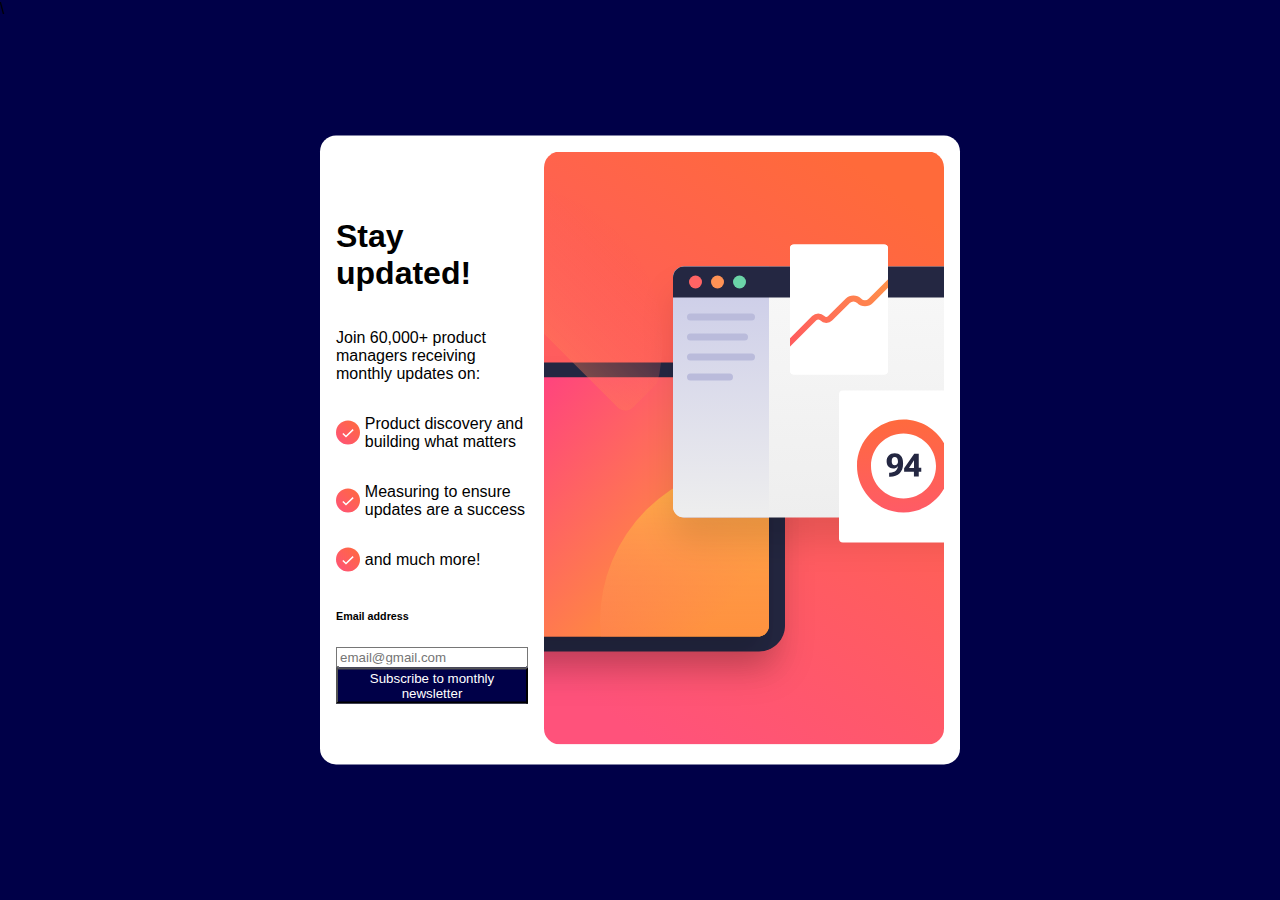
<file: Web_Practice/css-html-js Practice/News-letter/index.html>
<!DOCTYPE html>
<html lang="en">

<head>
  <meta charset="UTF-8">
  <meta name="viewport" content="width=device-width, initial-scale=1.0">
  <title>News letter</title>\
  <link rel="stylesheet" href="style.css">
</head>

<body>

  <div class="container">

    <div class="wrapper">
      <div class="text-content">
        <h1>Stay updated!</h1>
        <p>Join 60,000+ product managers receiving monthly
          updates on:
        </p>

        <div class="success">
          <img src="images/icon-success.svg">
          <p>Product discovery and building what matters</p>
        </div>
        <div class="success">
          <img src="images/icon-success.svg">
          <p>Measuring to ensure updates are a success</p>
        </div>
        <div class="success">
          <img src="images/icon-success.svg">
          <p>and much more!</p>
        </div>

        <div class="action">
          <h6>Email address</h6>
          <input type="text" placeholder="email@gmail.com">

          <button>Subscribe to monthly newsletter</button>
        </div>

      </div>
    </div>

    <div class="photo-content">
      <img src="images/illustration-sign-up-desktop.svg">
    </div>
  </div>



</body>

</html>
</file>
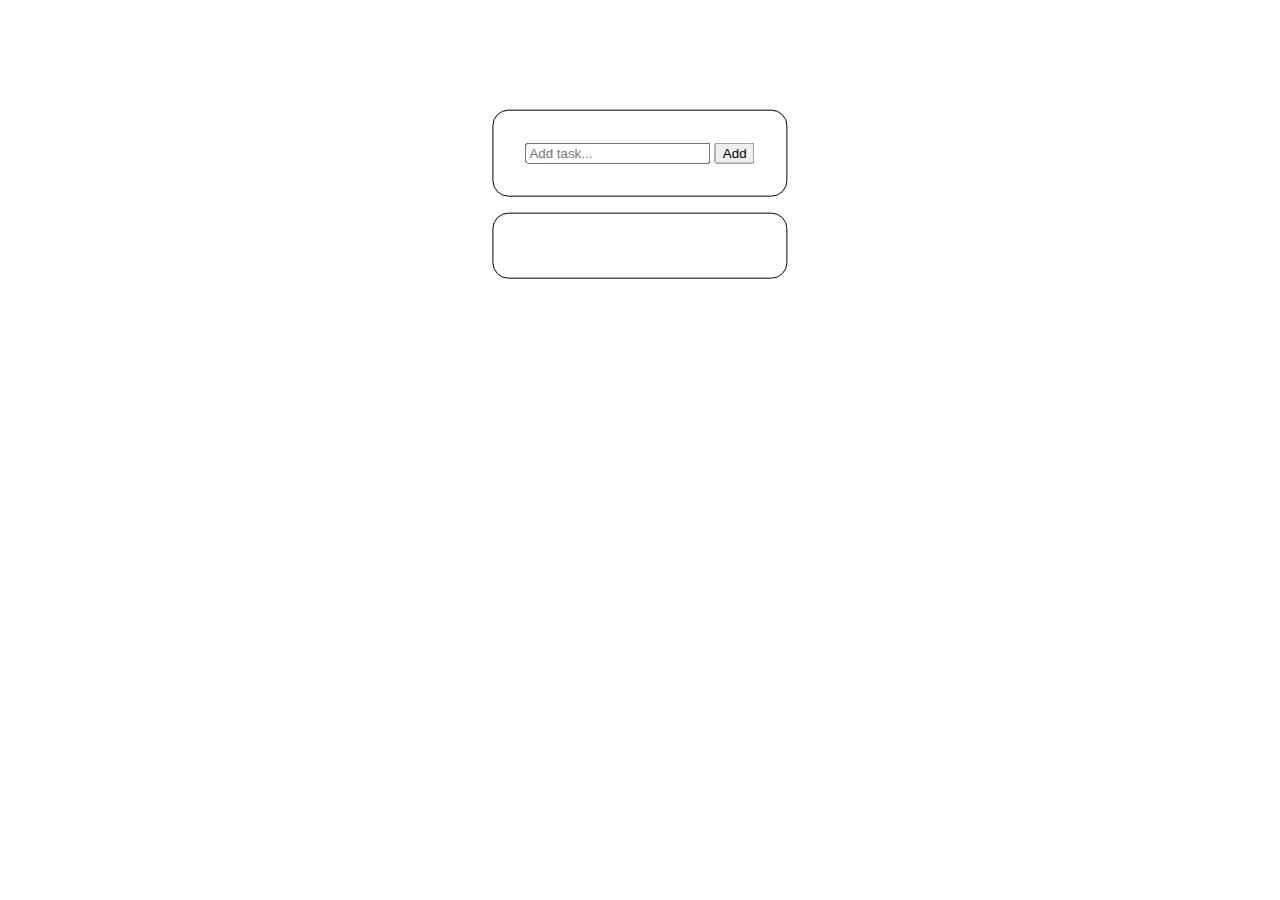
<file: Web_Practice/Javascript/To_do_List/index.html>
<!DOCTYPE html>
<html lang="en">

<head>
  <meta charset="UTF-8">
  <meta name="viewport" content="width=device-width, initial-scale=1.0">
  <title>to-do-list</title>
  <link rel="stylesheet" href="style.css">
</head>

<body>

  <div class="container">

    <div class="add-task">

      <input class="description" type="text" placeholder="Add task...">
      <button id="add">Add</button>

    </div>

    <div class="show-tasks">


    </div>


  </div>








  <script src="script.js"></script>
</body>

</html>
</file>
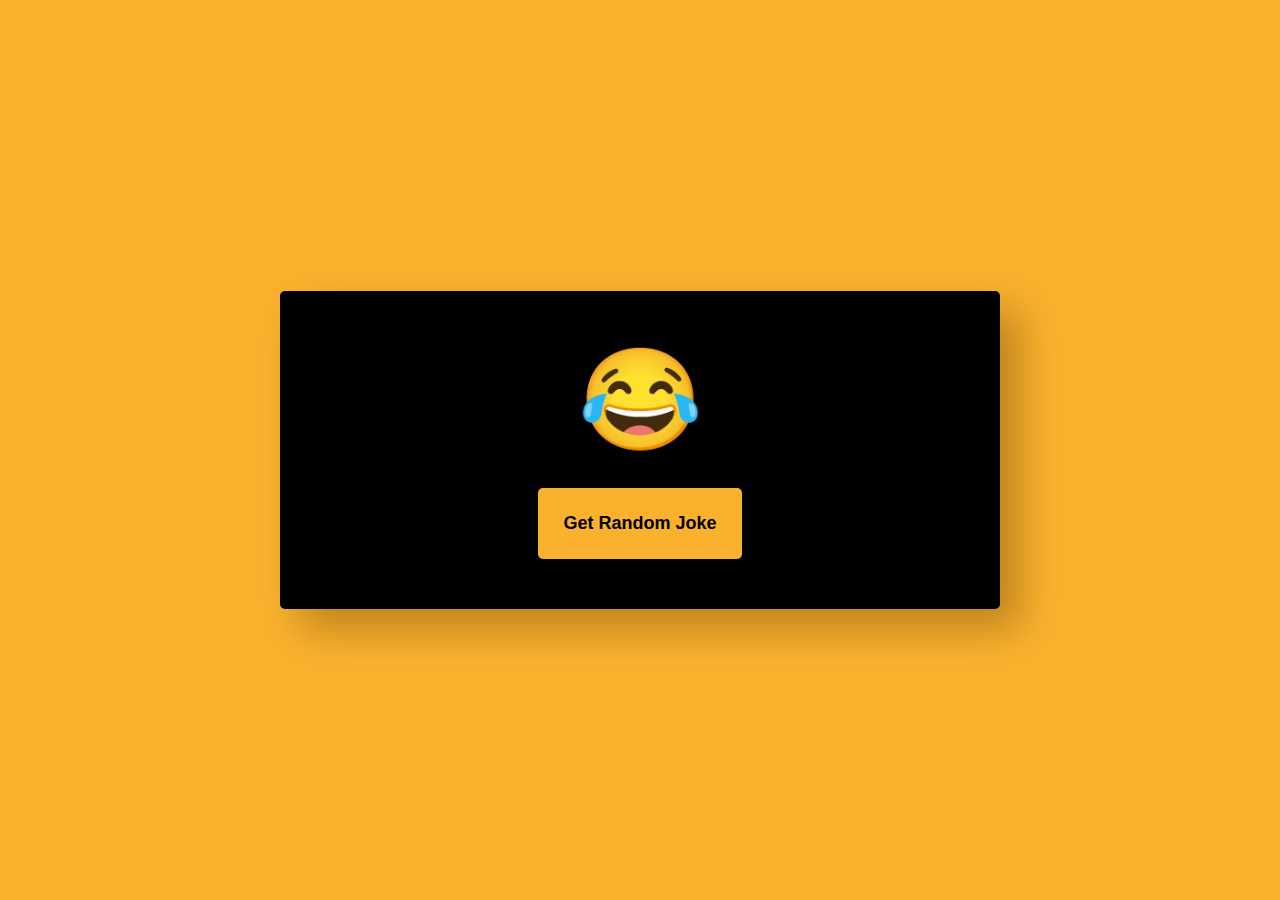
<file: Web_Practice/Javascript/API/Jokes/index.html>
<!DOCTYPE html>
<html lang="en">

<head>
  <meta charset="UTF-8">
  <meta name="viewport" content="width=device-width, initial-scale=1.0">
  <title>jokes</title>
  <link rel="stylesheet" href="style.css">
</head>

<body>

  <div class="wrapper">
    <span>&#128514</span>
    <p id="joke"></p>
    <button id="btn">Get Random Joke</button>
  </div>

  <script src="script.js"></script>

</body>

</html>
</file>
<file: Web_Practice/css-html-js Practice/News-letter/style.css>
body {
  padding: 0;
  margin: 0;
  box-sizing: border-box;
  background-color: rgba(0, 0, 72, 1);
  font-family: sans-serif;
}



.container {
  position: absolute;
  left: 50%;
  top: 50%;
  transform: translate(-50%, -50%);
  display: flex;
  background-color: #ffffff;
  max-width: 1000px;
  padding: 1em;
  border-radius: 1em;
}

.wrapper {
  margin: auto;
}

.text-content {
  margin-right: 1em;
  display: flex;
  flex-direction: column;
}


.success {
  display: flex;

}

.success img {
  width: 1.5em;
  margin-right: .3em;
}


.action {
  display: flex;
  flex-direction: column;
}

button {
  background: rgba(0, 0, 72, 1);
  color: #ffffff;
  margin: 0;
}
</file>
<file: Web_Practice/Javascript/To_do_List/style.css>
body {
  padding: 0;
  margin: 0;
  font-family: sans-serif;
}


.container {
  position: absolute;
  top: 15%;
  left: 50%;
  transform: translate(-50%, -15%);
}

.add-task {
  border: 1px solid;
  padding: 2em;
  border-radius: 1em;
  margin-bottom: 1em;
}

.show-tasks {
  border: 1px solid;
  padding: 2em;
  border-radius: 1em;
  max-height: 100px;
  overflow-y: auto;
}

.task-container {
  margin-bottom: .5em;
}

.to-do {
  margin-right: .3em;
}
</file>
<file: Web_Practice/Javascript/API/Jokes/style.css>
* {
  padding: 0;
  margin: 0;
  box-sizing: border-box;
  font-family: sans-serif;
}

body {
  background-color: #fab22e;
}

.wrapper {
  width: 80vmin;
  padding: 50px 40px;
  background-color: black;
  position: absolute;
  transform: translate(-50%, -50%);
  top: 50%;
  left: 50%;
  border-radius: 5px;
  box-shadow: 20px 20px 40px rgba(97, 63, 0, 0.4);
}

span {
  display: block;
  text-align: center;
  font-size: 100px;
}

p {
  display: block;
  color: #ffffff;
  font-weight: 400;
  text-align: center;
  word-wrap: break-word;
  line-height: 35px;
  margin: 30px 0;
}

button {
  display: block;
  background-color: #fab22e;
  border: none;
  padding: 25px;
  font-size: 18px;
  color: black;
  font-weight: 600;
  margin: 0 auto;
  border-radius: 5px;
  cursor: pointer;
}
</file>
